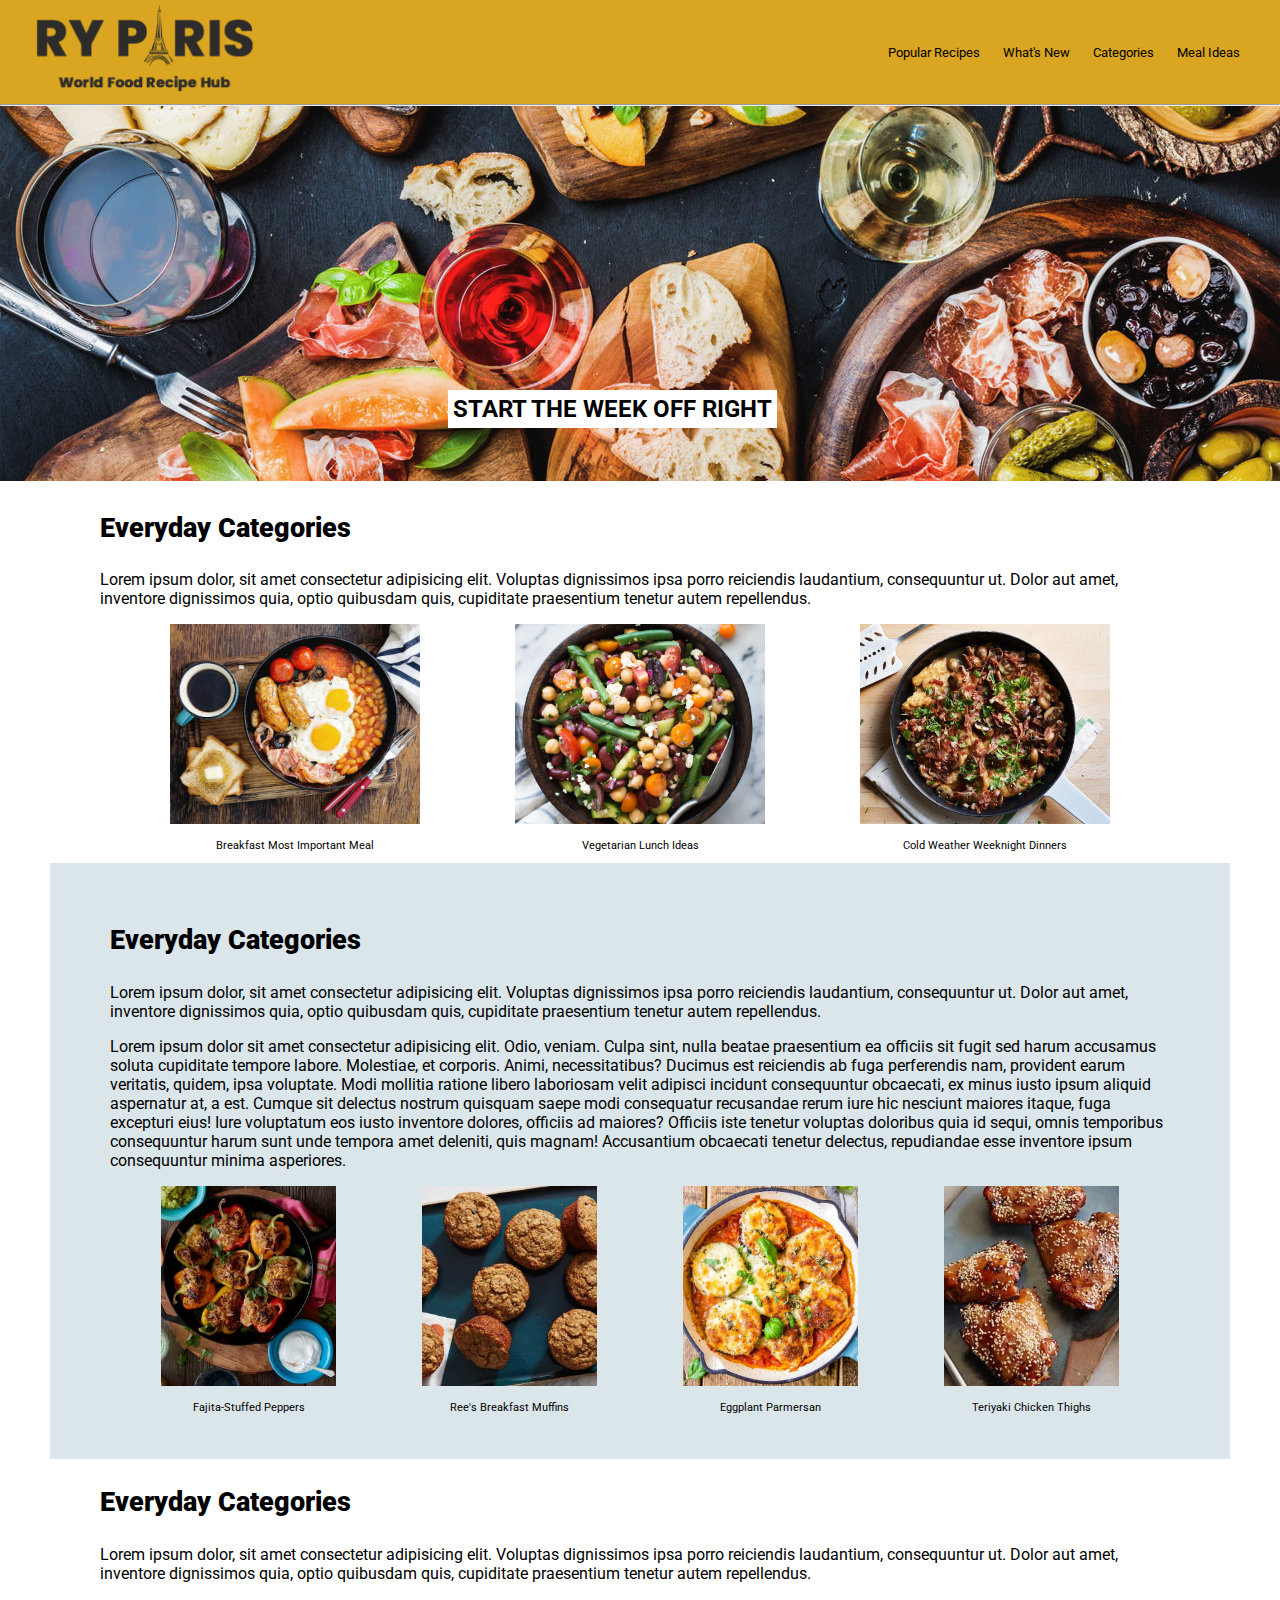
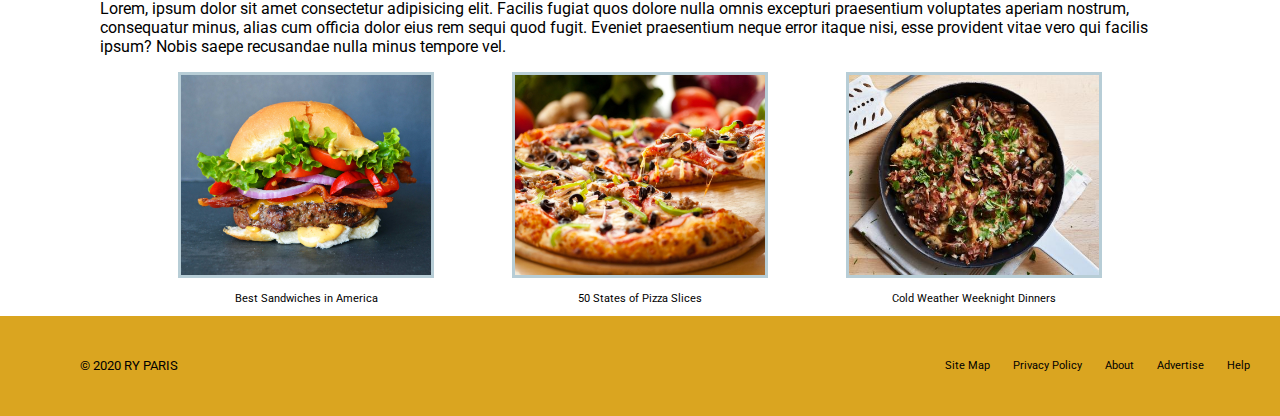
<file: index.html>
<!DOCTYPE html>
<html lang="en">
<head>
    <link rel="stylesheet" href="css/styles.css">
    <link rel="preconnect" href="https://fonts.gstatic.com">
<link href="https://fonts.googleapis.com/css2?family=Roboto:wght@400;700;900&display=swap" rel="stylesheet">
<link rel="stylesheet" href="https://cdnjs.cloudflare.com/ajax/libs/font-awesome/4.7.0/css/font-awesome.min.css">    
<meta charset="UTF-8">
    <meta name="viewport" content="width=device-width, initial-scale=1.0">
    <title>RY Paris</title>
</head>
<body>
    <div class="container">
        <div class="nav">
             <div class="inner">    
            <div class="logo">
            <img src="images/ryparis-logo.png" alt="RY Paris Logo" height="100"/>
                </div>
            <div class="links">
            <a href="./recipe.html">Popular Recipes</a>
            <a href="#">What's New</a>
            <a href="#">Categories</a>
            <a href="#">Meal Ideas</a>
            </div>
             </div>
        </div>
    </div>
    <hr class="hr">
    <div class="hero">
        <img class="heropic" src="images/hero-image.jpg" alt="a delicious spread of charcuterie"  height="375">
        <div class="herobanner">
            <h2>START THE WEEK OFF RIGHT</h2>


        </div>
    
        
    </div>
    <div class="pandthree">
        <div class="p">
            <h3>
        Everyday Categories
            </h3>
            <p>Lorem ipsum dolor, sit amet consectetur adipisicing elit. Voluptas dignissimos ipsa porro reiciendis laudantium, consequuntur ut. Dolor aut amet, inventore dignissimos quia, optio quibusdam quis, cupiditate praesentium tenetur autem repellendus.</p>

        </div>
            <div class="piccontainer">
                <div class="pic1">
                    <img src="images/breakfast-ideas.jpg" alt="Breakfast" height="200" width="250">
                    <p class="picsub">Breakfast Most Important Meal</p>
                </div>
                <div class="pic2">
                    <img src="images/vegetarian-ideas.jpg" alt="Veggie Lunch" height="200" width="250">
                    <p class="picsub">Vegetarian Lunch Ideas</p>
                </div>
                <div class="pic3">
                    <img src="images/cold-weather-dinners.jpeg" alt="Beans in a pot" height="200" width="250">
                    <p class="picsub">Cold Weather Weeknight Dinners</p>
        </div>        </div>
    </div>
        


    </div>
    <div class="pandfour">
        <div class="par2">
            <h3>
        Everyday Categories
            </h3>
            <p class= "sp1">Lorem ipsum dolor, sit amet consectetur adipisicing elit. Voluptas dignissimos ipsa porro reiciendis laudantium, consequuntur ut. Dolor aut amet, inventore dignissimos quia, optio quibusdam quis, cupiditate praesentium tenetur autem repellendus.</p>
            <p class="sp2" >Lorem ipsum dolor sit amet consectetur adipisicing elit. Odio, veniam. Culpa sint, nulla beatae praesentium ea officiis sit fugit sed harum accusamus soluta cupiditate tempore labore. Molestiae, et corporis. Animi, necessitatibus? Ducimus est reiciendis ab fuga perferendis nam, provident earum veritatis, quidem, ipsa voluptate. Modi mollitia ratione libero laboriosam velit adipisci incidunt consequuntur obcaecati, ex minus iusto ipsum aliquid aspernatur at, a est. Cumque sit delectus nostrum quisquam saepe modi consequatur recusandae rerum iure hic nesciunt maiores itaque, fuga excepturi eius! Iure voluptatum eos iusto inventore dolores, officiis ad maiores? Officiis iste tenetur voluptas doloribus quia id sequi, omnis temporibus consequuntur harum sunt unde tempora amet deleniti, quis magnam! Accusantium obcaecati tenetur delectus, repudiandae esse inventore ipsum consequuntur minima asperiores.</p>

        </div>
            <div class="piccontainer2">
                <div class="pic12">
                    <img src="images/fajita-peppers.jpeg" alt="Fajita Stuffed Peppers" height="200" width="175">
                    <p class="picsub">Fajita-Stuffed Peppers</p>
                </div>
                <div class="pic22">
                    <img src="images/muffins.jpeg" alt="muffins" height="200" width="175">
                    <p class="picsub">Ree's Breakfast Muffins</p>
                </div>
                <div class="pic32">
                    <img src="images/eggplant-parmesan.jpg" alt="Eggplant Parmesan" height="200" width="175">
                    <p class="picsub">Eggplant Parmersan</p>
                </div>
                <div class="pic42">
                    <img src="images/teriyaki-chicken.jpeg" alt="Chicken" height="200" width="175">
                    <p class="picsub">Teriyaki Chicken Thighs</p>
                </div>

            </div>


    </div>

    <div class="pandthree">
        <div class="p">
            <h3>
        Everyday Categories
            </h3>
            <p>Lorem ipsum dolor, sit amet consectetur adipisicing elit. Voluptas dignissimos ipsa porro reiciendis laudantium, consequuntur ut. Dolor aut amet, inventore dignissimos quia, optio quibusdam quis, cupiditate praesentium tenetur autem repellendus.</p>
            <p>Lorem, ipsum dolor sit amet consectetur adipisicing elit. Facilis fugiat quos dolore nulla omnis excepturi praesentium voluptates aperiam nostrum, consequatur minus, alias cum officia dolor eius rem sequi quod fugit. Eveniet praesentium neque error itaque nisi, esse provident vitae vero qui facilis ipsum? Nobis saepe recusandae nulla minus tempore vel.</p>

        </div>
            <div class="piccontainer">
                <div class="pic13">
                    <img style="border: rgb(183, 205, 214) solid 3px;" src="images/burger.jpg" alt="A burger" height="200px" width="250px">
                    <p class="picsub">Best Sandwiches in America</p>
                </div>
                <div class="pic23">
                    <img style="border: rgb(183, 205, 214) solid 3px;" src="images/pizza.jpeg" alt="Pizza" height="200px" width="250px">
                    <p class="picsub">50 States of Pizza Slices</p>
                </div>
                <div class="pic33">
                    <img style="border: rgb(183, 205, 214) solid 3px;" src="images/cold-weather-dinners.jpeg" alt="Beans in a pot" height="200px" width="250px">
                    <p class="picsub">Cold Weather Weeknight Dinners</p>
                </div>
      </div>        
            </div>
            <div class="footer">
                <div class="copyright">
                    <p>&#169; 2020 RY PARIS</p>

                </div>
                <div class="footerlinks">
                    <a href="#">Site Map</a>
                    <a href="#">Privacy Policy</a>
                    <a href="#">About</a>
                    <a href="#">Advertise</a>
                    <a href="#">Help</a>
                </div>
            </div>
            
    
</body>
</html>
</file>
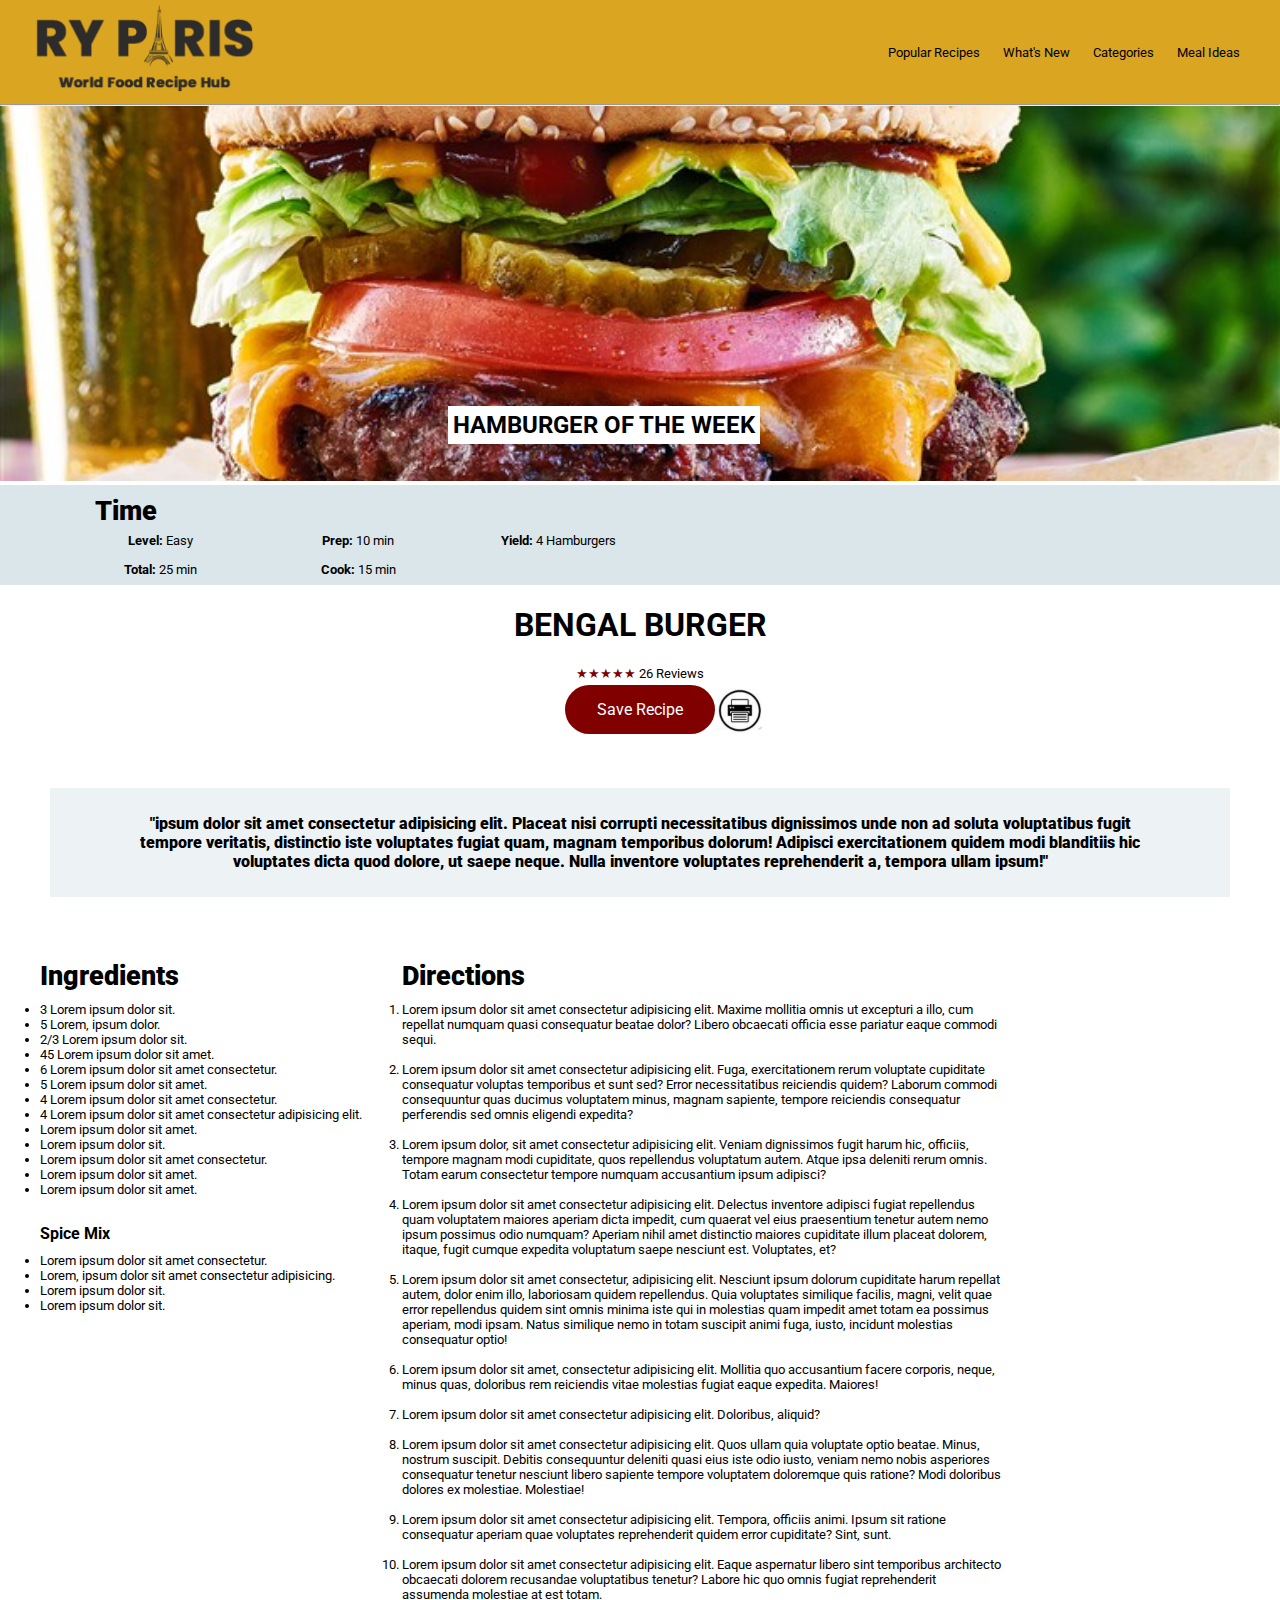
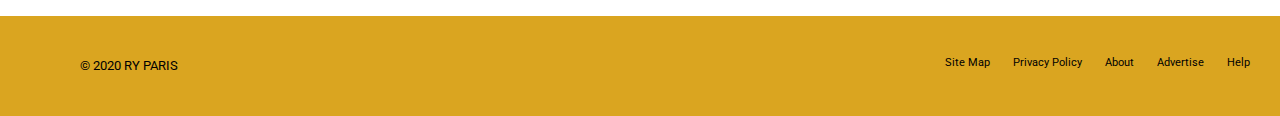
<file: recipe.html>
<!DOCTYPE html>
<html lang="en">
<head>
    <link rel="stylesheet" href="css/recipestyle.css">
    <link href="https://fonts.googleapis.com/css2?family=Roboto:wght@400;700;900&display=swap" rel="stylesheet">
    <meta charset="UTF-8">
    <meta name="viewport" content="width=device-width, initial-scale=1.0">
    <title>Document</title>
</head>
<body>
    <div class="container">
        <div class="nav">
             <div class="inner">    
            <div class="logo">
            <img src="images/ryparis-logo.png" alt="logo" height="100"/>
                </div>
            <div class="links">
            <a href="./recipe.html">Popular Recipes</a>
            <a href="#">What's New</a>
            <a href="#">Categories</a>
            <a href="#">Meal Ideas</a>
            </div>
             </div>
        </div>
    </div>
    <hr class="hr">
    <div class="hero">
        <img src="images/bengal-burger.jpg" alt="a delicious burger"  width="100%" height="375px">
        <div class="herobanner">
            <h2>HAMBURGER OF THE WEEK</h2>

        </div> 
            
            
            
            
            <div class="recipeparms">
                <div class="time">
                    <h3>Time</h3>
                </div>
                <div class="times">
                    <div class="column1"><p><span class=bolder>Level:</span> Easy</p>
                        <p><span class=bolder>Total:</span> 25 min</p>
                    </div>
                    <div class="column2"><p><span class=bolder>Prep:</span> 10 min</p>
                        <p><span class=bolder>Cook:</span> 15 min</p>
                    </div>
                    <div class="column3"><p><span class=bolder>Yield:</span> 4 Hamburgers</p>
                        
                    </div>
                </div>
            </div>

    <div class="rating">
        <div class="heading1">
            <h1>BENGAL BURGER</h1>
        </div>
        <div class="review">
           <span class="stars"> &#9733;&#9733;&#9733;&#9733;&#9733;</span>  26 Reviews
        </div>
        <div class="buttons">
            <a href="#" class="button">Save Recipe</a><img class="printicon" src="Screen Shot 2021-01-18 at 6.00.39 PM.png" alt="print icon" height="45px" width="45px">
        </div>
    </div>
    
    <div class="boldcontainer">
    <div class="boldp">
<p>
    <blockquote> &quot;ipsum dolor sit amet consectetur adipisicing elit. Placeat nisi corrupti necessitatibus dignissimos unde non ad soluta voluptatibus fugit tempore veritatis, distinctio iste voluptates fugiat quam, magnam temporibus dolorum! Adipisci exercitationem quidem modi blanditiis hic voluptates dicta quod dolore, ut saepe neque. Nulla inventore voluptates reprehenderit a, tempora ullam ipsum!&quot;</blockquote>
</p>

    </div>


</div>

<div class="lists">
    
    <ul>
        <h3>Ingredients</h3>
        <li>3 Lorem ipsum dolor sit.</li>
        <li>5 Lorem, ipsum dolor.</li>
        <li>2/3 Lorem ipsum dolor sit.</li>
        <li>45 Lorem ipsum dolor sit amet.</li>
        <li>6 Lorem ipsum dolor sit amet consectetur.</li>
        <li>5 Lorem ipsum dolor sit amet.</li>
        <li>4 Lorem ipsum dolor sit amet consectetur.</li>
        <li>4 Lorem ipsum dolor sit amet consectetur adipisicing elit.</li>
        <li>Lorem ipsum dolor sit amet.</li>
        <li>Lorem ipsum dolor sit.</li>
        <li>Lorem ipsum dolor sit amet consectetur.</li>
        <li>Lorem ipsum dolor sit amet.</li>
        <li>Lorem ipsum dolor sit amet.</li>
        <h5>Spice Mix</h5>
        <li>Lorem ipsum dolor sit amet consectetur.</li>
        <li>Lorem, ipsum dolor sit amet consectetur adipisicing.</li>
        <li>Lorem ipsum dolor sit.</li>
        <li>Lorem ipsum dolor sit.</li>
    </ul>
<div class="olists">
    <ol>

        <h3>Directions</h3>
        <li>Lorem ipsum dolor sit amet consectetur adipisicing elit. Maxime mollitia omnis ut excepturi a illo, cum repellat numquam quasi consequatur beatae dolor? Libero obcaecati officia esse pariatur eaque commodi sequi.</li>
        <br>
        <li>Lorem ipsum dolor sit amet consectetur adipisicing elit. Fuga, exercitationem rerum voluptate cupiditate consequatur voluptas temporibus et sunt sed? Error necessitatibus reiciendis quidem? Laborum commodi consequuntur quas ducimus voluptatem minus, magnam sapiente, tempore reiciendis consequatur perferendis sed omnis eligendi expedita?</li>
        <br>
        <li>Lorem ipsum dolor, sit amet consectetur adipisicing elit. Veniam dignissimos fugit harum hic, officiis, tempore magnam modi cupiditate, quos repellendus voluptatum autem. Atque ipsa deleniti rerum omnis. Totam earum consectetur tempore numquam accusantium ipsum adipisci?</li>
        <br>
        <li>Lorem ipsum dolor sit amet consectetur adipisicing elit. Delectus inventore adipisci fugiat repellendus quam voluptatem maiores aperiam dicta impedit, cum quaerat vel eius praesentium tenetur autem nemo ipsum possimus odio numquam? Aperiam nihil amet distinctio maiores cupiditate illum placeat dolorem, itaque, fugit cumque expedita voluptatum saepe nesciunt est. Voluptates, et?</li>
        <br>
        <li>Lorem ipsum dolor sit amet consectetur, adipisicing elit. Nesciunt ipsum dolorum cupiditate harum repellat autem, dolor enim illo, laboriosam quidem repellendus. Quia voluptates similique facilis, magni, velit quae error repellendus quidem sint omnis minima iste qui in molestias quam impedit amet totam ea possimus aperiam, modi ipsam. Natus similique nemo in totam suscipit animi fuga, iusto, incidunt molestias consequatur optio!</li>
        <br>
        <li>Lorem ipsum dolor sit amet, consectetur adipisicing elit. Mollitia quo accusantium facere corporis, neque, minus quas, doloribus rem reiciendis vitae molestias fugiat eaque expedita. Maiores!</li>
        <br>
        <li>Lorem ipsum dolor sit amet consectetur adipisicing elit. Doloribus, aliquid?</li>
        <br>
        <li>Lorem ipsum dolor sit amet consectetur adipisicing elit. Quos ullam quia voluptate optio beatae. Minus, nostrum suscipit. Debitis consequuntur deleniti quasi eius iste odio iusto, veniam nemo nobis asperiores consequatur tenetur nesciunt libero sapiente tempore voluptatem doloremque quis ratione? Modi doloribus dolores ex molestiae. Molestiae!</li>
        <br>
        <li>Lorem ipsum dolor sit amet consectetur adipisicing elit. Tempora, officiis animi. Ipsum sit ratione consequatur aperiam quae voluptates reprehenderit quidem error cupiditate? Sint, sunt.</li>
        <br>
        <li>Lorem ipsum dolor sit amet consectetur adipisicing elit. Eaque aspernatur libero sint temporibus architecto obcaecati dolorem recusandae voluptatibus tenetur? Labore hic quo omnis fugiat reprehenderit assumenda molestiae at est totam.</li>
    </ol>
   </div> 
                </div>

                <div class="footer">
                    <div class="copyright">
                        <p>&#169; 2020 RY PARIS</p>
    
                    </div>
                    <div class="footerlinks">
                        <a href="#">Site Map</a>
                        <a href="#">Privacy Policy</a>
                        <a href="#">About</a>
                        <a href="#">Advertise</a>
                        <a href="#">Help</a>
                    </div>
                </div>

</body>
</html>
</file>
<file: css/styles.css>
html, body {
    margin:0;
    padding:0;
    width: 100%;
    height: auto;
    /* background-color: */
    justify-content: center;
    font-family: 'Roboto', sans-serif;
}

.links {
    font-size: 10pt;
}
a {
    color: black;
    text-decoration: none;
    padding-right: 20px
}

.container{
    width: 100%;
    
    background-color:goldenrod;
}
.inner {
    padding: 20px;
    display: flex;
    justify-content: space-between;
    align-items: center;
    padding: 0 20px
}

.nav { 
    width: 100%;
    background-color: goldenrod;
    padding-right: 30px;
}

.hr {
    color: white;
    margin: 0;
}

.hero {
    position: relative;
  text-align: center;
   
}

.herobanner {
    background-color: white;
    position: absolute;
    top: 75%;
    left: 35%
    
}
h2 {
    margin:5px;
    font-weight: 700;
}
h3 {
    font-weight: 900;
    font-size: 20pt;
    text-align: left;
}
.pandthree {
    
}
p {
    text-align: left;
}

.p{
    margin-left: 100px;
    margin-right: 100px;
}

.piccontainer {
    display: flex;
    justify-content: space-evenly;
    margin-left: 100px;
    margin-right: 100px;
    text-align: center;
    position: relative;

}
.pic1 {
    margin-right: 25px;
}
.pic2 {
    margin-right: 25px;
}
.picsub{
    font-size: 8pt;
    text-align: center;
}
.piccontainer2 {
    display: flex;
   justify-content: space-evenly;
   margin: 0px 50px;
}
.pandfour {
        background-color: rgb(183, 205, 214, 0.5);
        margin: 0px 50px;
        padding: 35px 0px;
    }
.par2 {
    margin: 0px 60px;
}

.sp1 {
    margin: 
}

    .pic12 {
        margin-right: 25px;}
    
    .pic22 {
            margin-right: 25px;}

    .pic32 {
                margin-right: 25px;  }  

    .footer {
        background-color: goldenrod;
        height: 100px;
        display: relative;
        display: flex;
    align-items: center;
    

                }
.copyright {
    font-size: 10pt;
    position: absolute;
    display: inline;
/* bottom: 30px; */
    left: 80px;
    
}
.footerlinks {
    display: inline;
    font-size: 8pt;
    position: absolute;
    right: 10px;
    /* bottom: 47px; */
}

img {
    object-fit: cover;
}

.heropic {
    width: 100%
}
</file>
<file: css/recipestyle.css>
html, body {
    margin:0;
    padding:0;
    width: 100%;
    height: auto;
    /* background-color: */
    justify-content: center;
    font-family: 'Roboto', sans-serif;
}

.links {
    font-size: 10pt;
}
a {
    color: black;
    text-decoration: none;
    padding-right: 20px
}

.container{
    width: 100%;
    
    background-color:goldenrod;
}
.inner {
    padding: 20px;
    display: flex;
    justify-content: space-between;
    align-items: center;
    padding: 0 20px
}

.nav { 
    width: 100%;
    background-color: goldenrod;
    padding-right: 30px;
}

.hr {
    color: white;
    margin: 0;
}

.hero {
    position: relative;
  text-align: center;
   
}

.herobanner {
    background-color: white;
    position: absolute;
    top: 300px;
    left: 35%;
    
}
h2 {
    margin:5px;
    font-weight: 700;
}

.recipeparms {
    position: relative;
    background-color: rgb(183, 205, 214, 0.5);
    height: 100px;
}

.recipeparms h3 {
    text-align: left;
    padding-left: 50px;
    display: inline;
}

.time {
    position: absolute;
    top: 10px;
    left: 45px;
    font-size: 18pt;
}

.times {
    position: relative;
}
.column1 {
    position: absolute;
    left: 32px;
    top: 35px;
    font-size: 10pt;
    width: 20%
}
.column2 {
    position: absolute;
    left: 230px;
    top: 35px;
    font-size: 10pt;
    width: 20%

}
.column3 {
    position: absolute;
    left: 430px;
    top: 35px;
    font-size: 10pt;
    width: 20%

}

.heading1 {
    font-weight: 900;
}

.review {
    font-size: 10pt;
}

.bolder {
    font-weight: 700;
}

.stars {
    color: maroon
}

.button {
    background-color: maroon;
    border: none;
    color: white;
    padding: 15px 32px;
    text-align: center;
    text-decoration: none;
    display: inline-block;
    font-size: 16px;
    margin: 4px 2px;
    cursor: pointer;
border-radius: 30px;
}

.buttons {
    position: relative;
}

.printicon {
    position: absolute;

    top: 8px;

}
.boldcontainer {
    padding: 50px;
}

.boldp {
    background-color: rgb(183, 205, 214, 0.25);
    font-weight: 900;
    padding: 10px 50px;
}

.lists {
    text-align: left;
    font-size: 10pt;
    display: inline;
    position: relative;
    display: flex;
}

.olists {
    /* position: absolute; */
    top: 0px;
    float: right;
    width: 50%;
}

.footer {
    background-color: goldenrod;
    height: 100px;
    display: relative;
    display: flex;
    align-items: center;
    


            }
.copyright {
font-size: 10pt;
position: absolute;
/* display: inline; */
/* bottom: 30px; */
left: 80px;
}
.footerlinks {
/* display: inline; */
font-size: 8pt;
position: absolute;
right: 10px;
bottom: 47px;
}

img {
    object-fit: cover;
}

h3  {
    font-weight: 900;
    font-size: 20pt;
    padding: 0;
    margin: 0;
    margin-bottom: 10px;
}

h5 {
    font-size: 12pt;
    margin-bottom: 10px;
}
</file>
